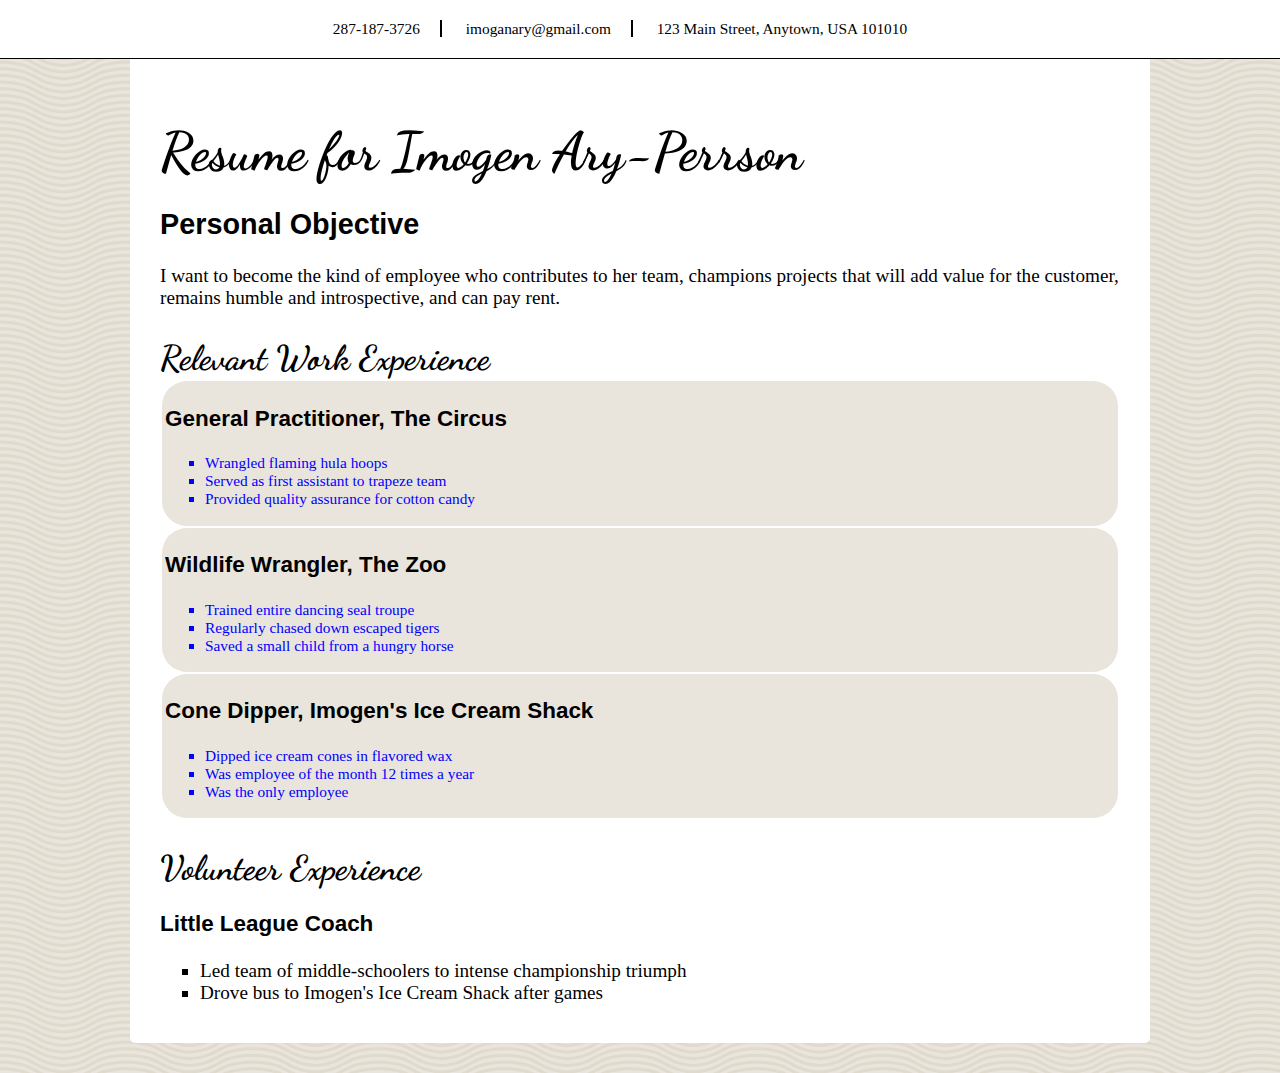
<file: css/css-demo/index.html>
<!DOCTYPE html>
<html>
<head>
  <title>Resume</title>
  <!-- We're using Google Fonts, which you can also do on your sites, but you don't need to know how for any assessments in this unit. -->
  <link href='https://fonts.googleapis.com/css?family=Dancing+Script' rel='stylesheet' type='text/css'>
  <link rel="stylesheet" href="styles/elegant-styles.css" type="text/css">
  <link rel="stylesheet" href="styles/fixed-contact.css" type="text/css">
  <link rel="stylesheet" href="styles/practice.css" type="text/css">

</head>
<body>
  <h1 id="resume-title">Resume for Imogen Ary-Perrson</h1>
  <section id="personal-objective">
    <h2>Personal Objective</h2>
    <p>I want to become the kind of employee who contributes to her team, champions projects that will add value for the customer, remains humble and introspective, and can pay rent.</p>
  </section>
  <section id="contact-info">
    <p>287-187-3726</p>
    <p>imoganary@gmail.com</p>
    <p>123 Main Street, Anytown, USA 101010</p>
  </section>

  <section id="work-experience">
    <h2 class="experience-category">Relevant Work Experience</h2>
    <section class="job">
      <h3>General Practitioner, The Circus</h3>
      <ul class='accomplishments'>
        <li>Wrangled flaming hula hoops</li>
        <li>Served as first assistant to trapeze team</li>
        <li class="featured">Provided quality assurance for cotton candy</li>
      </ul>
    </section>
    <section class="job">
      <h3>Wildlife Wrangler, The Zoo</h3>
      <ul class='accomplishments'>
        <li>Trained entire dancing seal troupe</li>
        <li>Regularly chased down escaped tigers</li>
        <li class="featured">Saved a small child from a hungry horse</li>
      </ul>
    </section>
    <section class="job">
      <h3>Cone Dipper, Imogen's Ice Cream Shack</h3>
      <ul class='accomplishments'>
        <li>Dipped ice cream cones in flavored wax</li>
        <li class="featured">Was employee of the month 12 times a year</li>
        <li>Was the only employee</li>
      </ul>
    </section>
  </section>

  <section id="volunteer-experience">
    <h2 class="experience-category">Volunteer Experience</h1>
    <section class="volunteer-gig">
      <h3>Little League Coach</h3>
      <ul>
        <li>Led team of middle-schoolers to intense championship triumph</li>
        <li>Drove bus to Imogen's Ice Cream Shack after games</li>
      </ul>
    </section>
  </section>
</body>
</html>
</file>
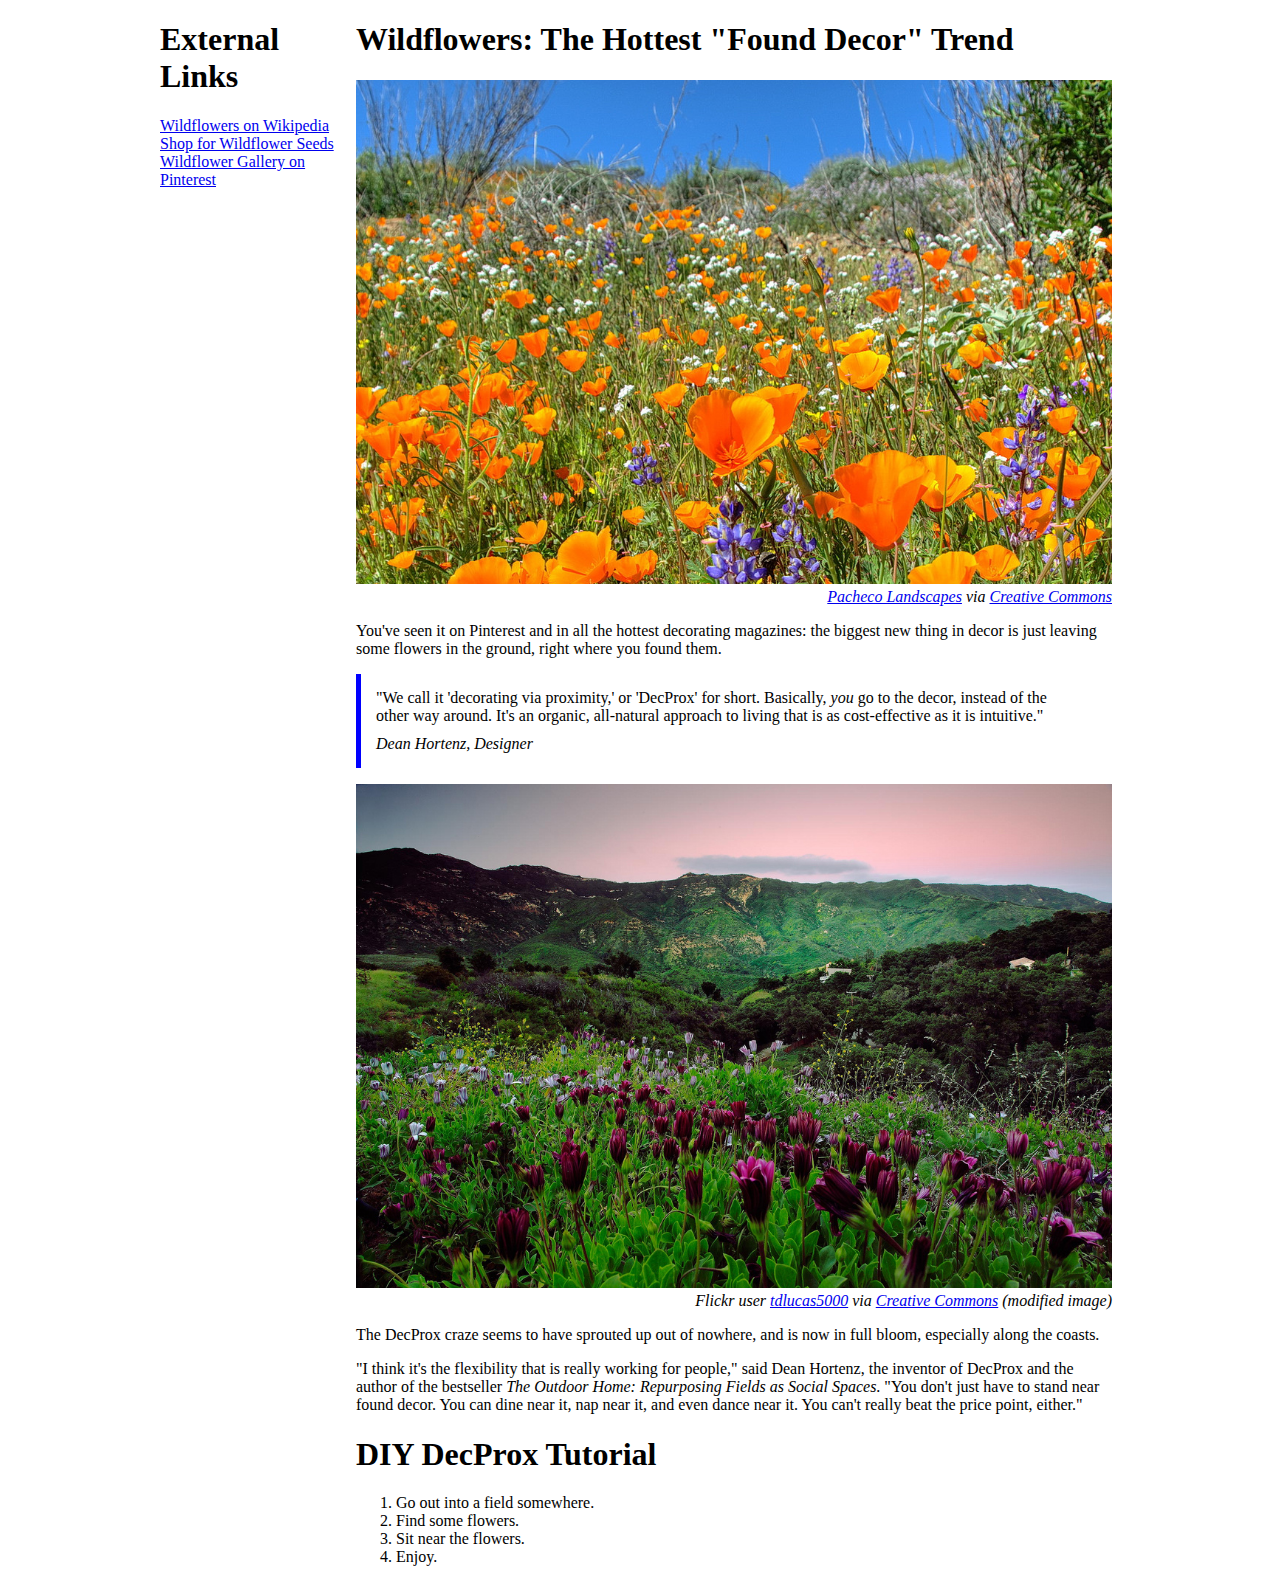
<file: css/responsive-design/index.html>
<!DOCTYPE html>
<html>
<head>
  <title>Wildflowers Article</title>
  <link rel="stylesheet" href="style.css" type="text/css">
</head>
<body>
  <section id="external-links">
    <h1>External Links</h1>
    <ul>
      <li><a href="https://en.wikipedia.org/wiki/Wildflower">Wildflowers on Wikipedia</a></li>
      <li><a href="http://www.americanmeadows.com/wildflower-seeds">Shop for Wildflower Seeds</a></li>
      <li><a href="https://www.pinterest.com/pscheen/wildflowers/">Wildflower Gallery on Pinterest</a></li>
    </ul>
  </section>
  <main>
    <h1>Wildflowers: The Hottest "Found Decor" Trend</h1>
    <figure>
      <img src="images/orange_flowers.jpg" alt="orange wildflowers">
      <figcaption><a href="https://www.flickr.com/photos/pachecophotography/5595444482/in/[base64]">Pacheco Landscapes</a> via <a href="https://creativecommons.org/licenses/by-nd/2.0/">Creative Commons</a></figcaption>
    </figure>
    <p>You've seen it on Pinterest and in all the hottest decorating magazines: the biggest new thing in decor is just leaving some flowers in the ground, right where you found them.</p>
    <blockquote>
      "We call it 'decorating via proximity,' or 'DecProx' for short. Basically, <em>you</em> go to the decor, instead of the other way around. It's an organic, all-natural approach to living that is as cost-effective as it is intuitive."
      <cite>Dean Hortenz, Designer</cite>
    </blockquote>
    <figure>
      <img src="images/purple_flowers.jpg" alt="purple flowers">
      <figcaption>Flickr user <a href="https://www.flickr.com/photos/tdlucas5000/16589511247/in/[base64]">tdlucas5000</a> via <a href="https://creativecommons.org/licenses/by/2.0/">Creative Commons</a> (modified image)</figcaption>
    </figure>
    <p>The DecProx craze seems to have sprouted up out of nowhere, and is now in full bloom, especially along the coasts.</p>
    <p>"I think it's the flexibility that is really working for people," said Dean Hortenz, the inventor of DecProx and the author of the bestseller <em>The Outdoor Home: Repurposing Fields as Social Spaces</em>. "You don't just have to stand near found decor. You can dine near it, nap near it, and even dance near it. You can't really beat the price point, either."</p>
    <h1>DIY DecProx Tutorial</h1>
    <ol>
      <li>Go out into a field somewhere.</li>
      <li>Find some flowers.</li>
      <li>Sit near the flowers.</li>
      <li>Enjoy.</li>
    </ol>
  </main>
</body>
</html>
</file>
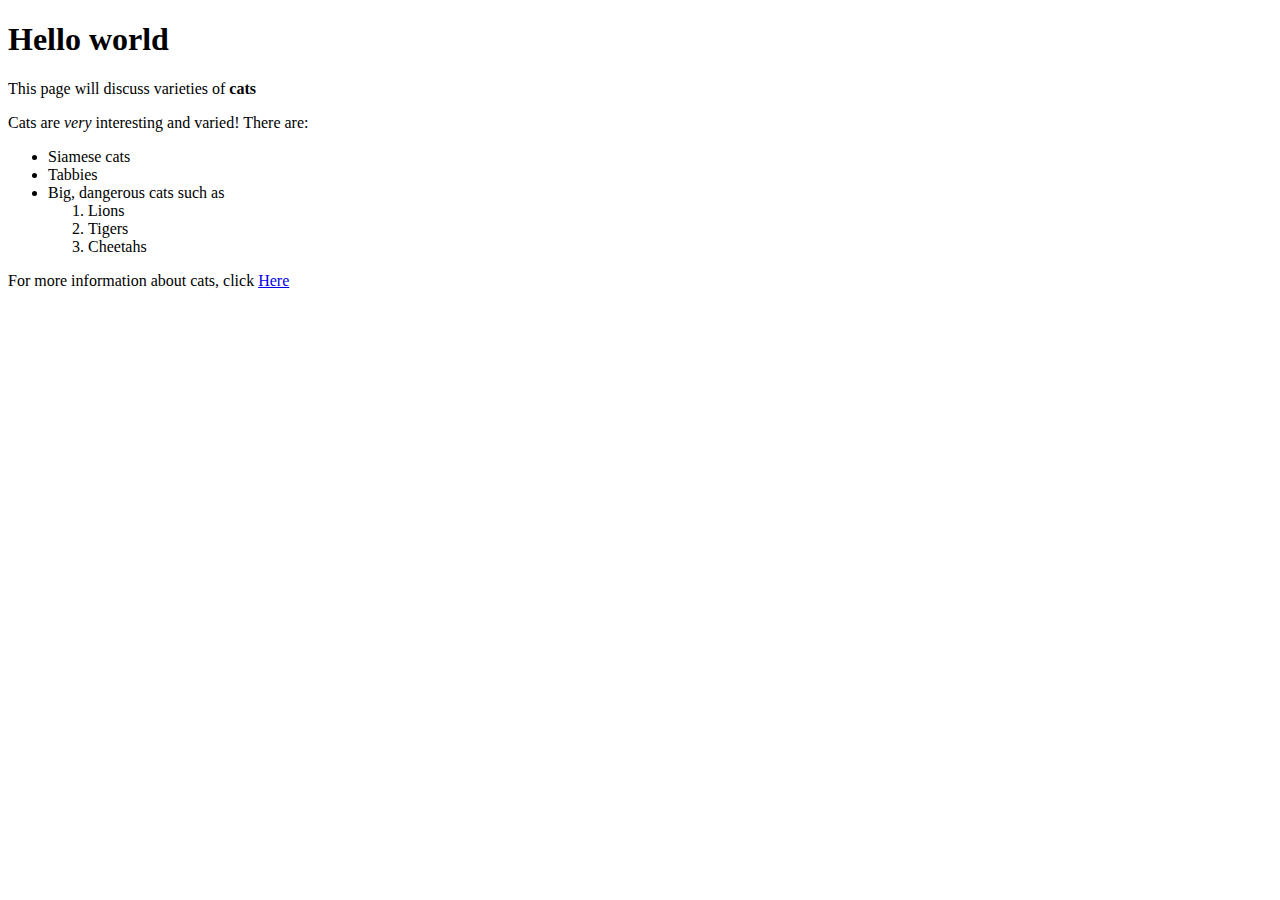
<file: html/web_basics/index.html>
<!DOCTYPE html>
<html>
  <head>
    <meta charset="utf-8">
    <title>My Webpage Title</title>
  </head>
  <body>
    <h1>Hello world</h1>
    <p>This page will discuss varieties of <strong>cats</strong></p>
    <p>Cats are <em>very</em> interesting and varied! There are:</p>
    <ul>
      <li>Siamese cats</li>
      <li>Tabbies</li>
      <li>Big, dangerous cats such as
        <ol>
          <li>Lions</li>
          <li>Tigers</li>
          <li>Cheetahs</li>
        </ol>
      </li>
    </ul>

    <p>For more information about cats, click
      <a href='https://en.wikipedia.org/wiki/Cat'>Here</a></p>

  </body>
</html>
</file>
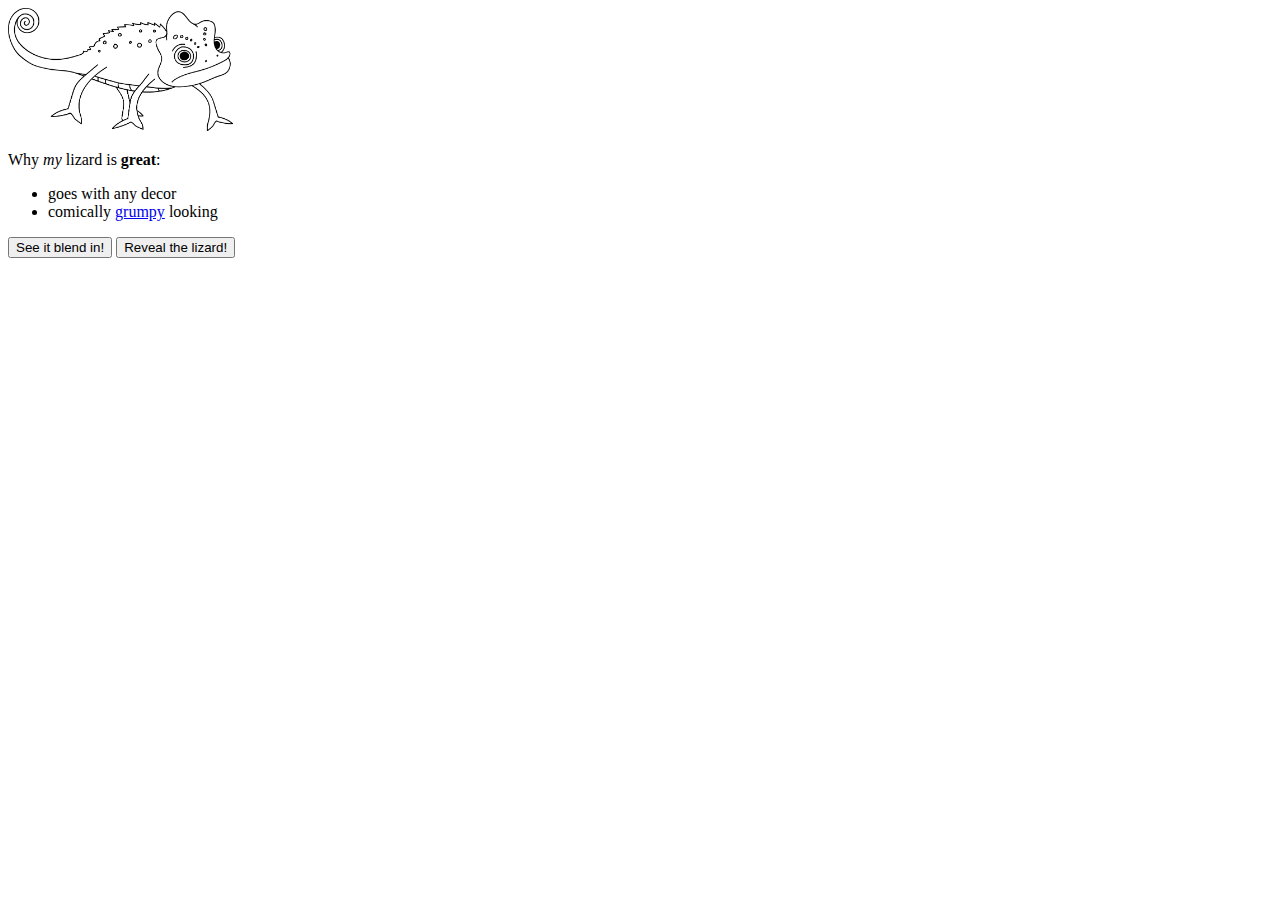
<file: web_dev/chameleon/index.html>
<!DOCTYPE html>
<html>
<head>
  <title>About My Pet</title>
  <link rel="stylesheet" href="style.css">
</head>
<body>
  <div id="about-my-pet">
    <img id="lizard-photo" src="chameleon.png">
    <p>Why <em>my</em> lizard is <strong>great</strong>:</p>
    <ul>
      <li>goes with any decor</li>
      <li>comically <a href="http://grumpy.com">grumpy</a> looking</li>
    </ul>
    <button>See it blend in!</button>
    <button>Reveal the lizard!</button>
  </div>
  <script src="script.js"></script>
</body>
</html>
</file>
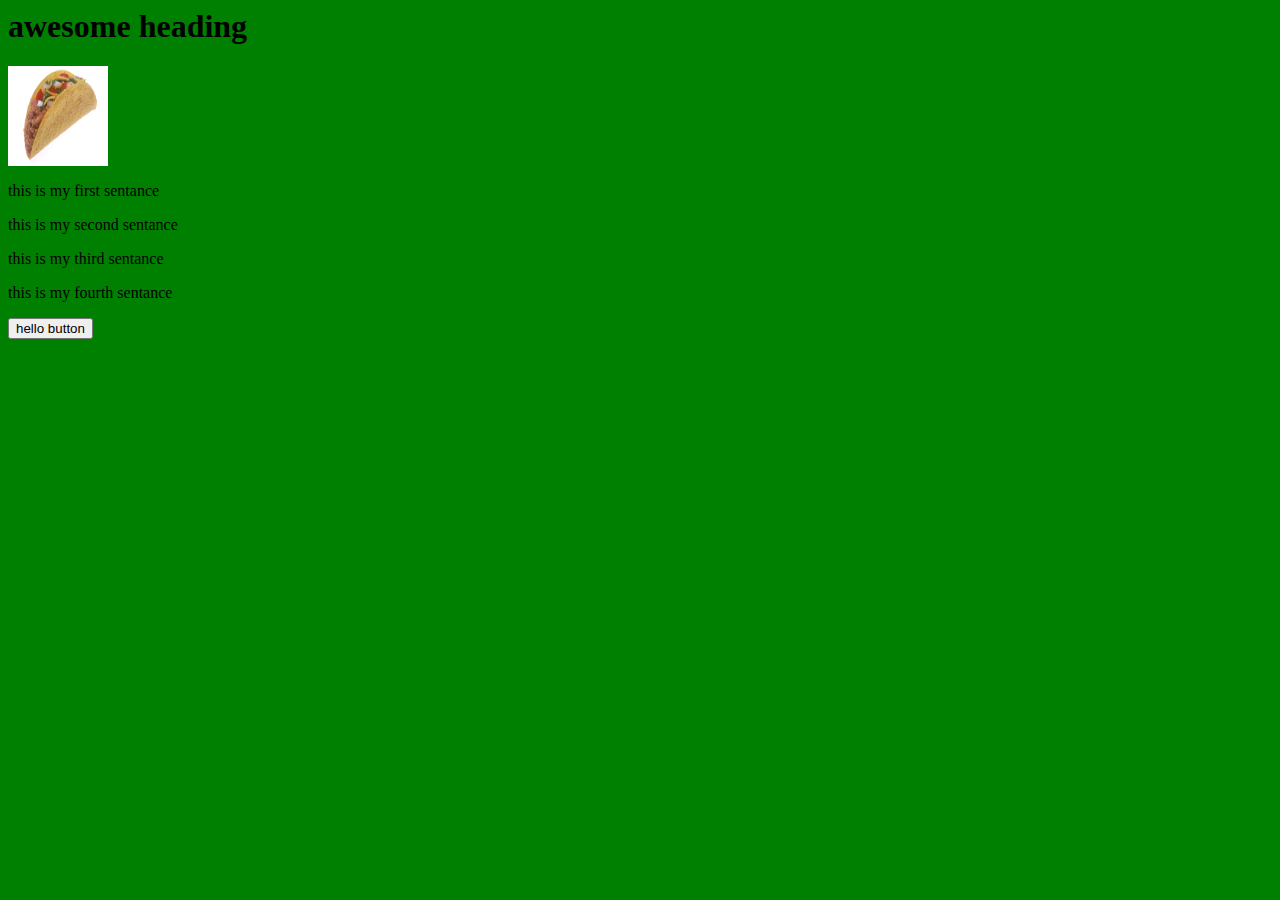
<file: web_dev/client_side_js/index.html>
<! DOCTYPE html>
<html lang="en-us">
  <head>
    <meta charset="utf-8">

    <title>this is a title</title>

  </head>
<body>
  <h1> awesome heading</h1>
  <img src="taco.jpg" style="width: 100px; height: 100px;">

  <p> this is my first sentance</p>
  <p> this is my second sentance</p>
  <p> this is my third sentance</p>
  <p> this is my fourth sentance</p>

  <button>hello button</button>


<script src='script.js'></script>
</body>
</html>
</file>
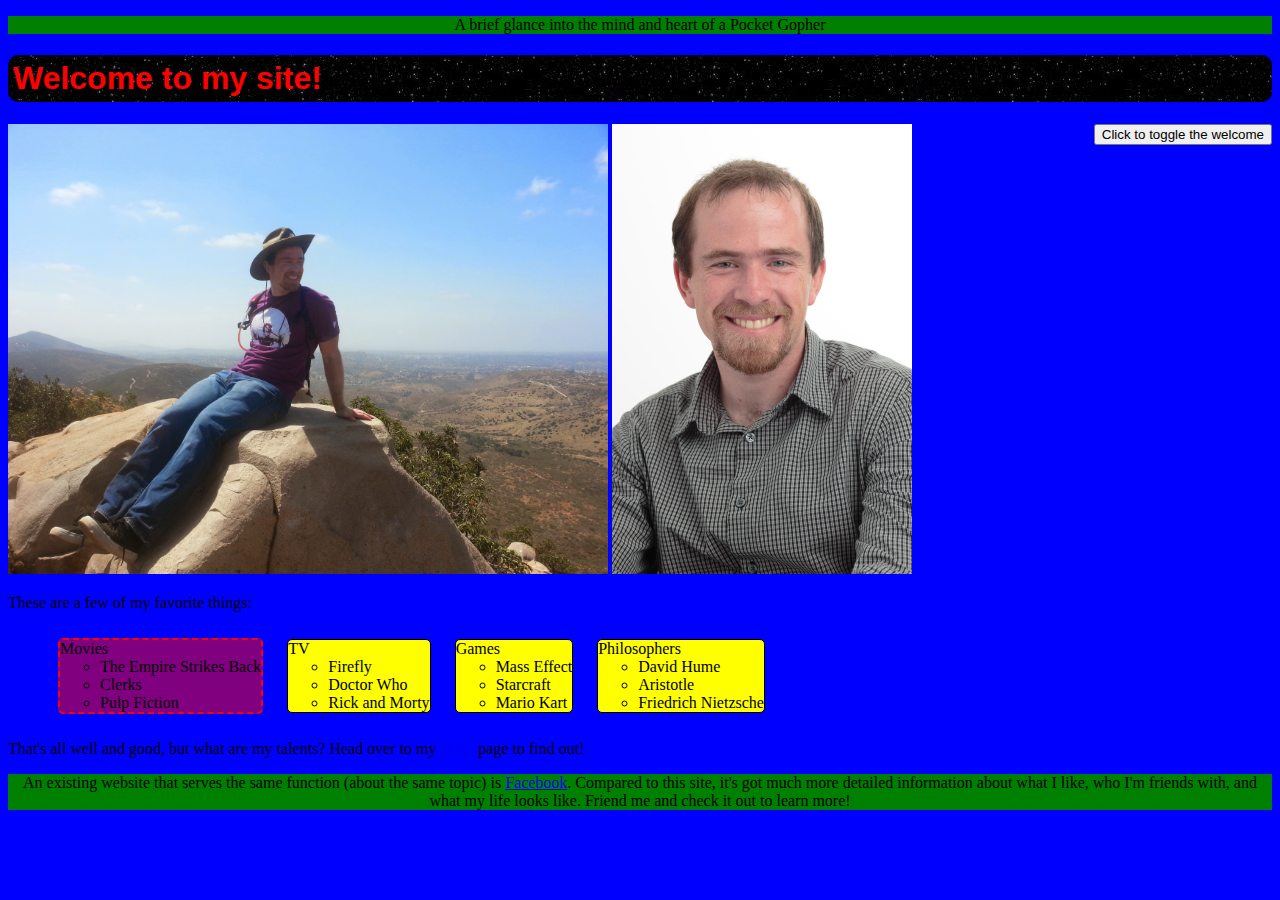
<file: web_dev/jquery/index.html>
<!DOCTYPE html>
<html>
  <head>
    <meta charset="utf-8">
    <title>Elliot's personal webpage</title>
    <link rel="stylesheet" href="styles.css" type="text/css">
  </head>
  <body>
    <header><p>A brief glance into the mind and heart of a Pocket Gopher</p></header>
    <h1>Welcome to my site!</h1>
    <button>Click to toggle the welcome</button>
    <img src='images/ElliotOnMtFortuna.jpg' alt="ElliotOnMountain" height=450 width=600>
    <img src='images/Wolfe.jpg' alt="ElliotPortrait" height=450 width="300">

    <p>These are a few of my favorite things:</p>
    <p>
      <ol >
        <li class="other-lists" id='movie-list'>Movies
          <ul>
            <li>The Empire Strikes Back</li>
            <li>Clerks</li>
            <li>Pulp Fiction</li>
          </ul>
        </li>
        <li class="other-lists">TV
          <ul>
            <li>Firefly</li>
            <li>Doctor Who</li>
            <li>Rick and Morty</li>
          </ul>
        </li>
        <li class="other-lists">Games
          <ul>
            <li>Mass Effect</li>
            <li>Starcraft</li>
            <li>Mario Kart</li>
          </ul>
        </li>
        <li class="other-lists">Philosophers
          <ul>
            <li>David Hume</li>
            <li>Aristotle</li>
            <li>Friedrich Nietzsche</li>
          </ul>
        </li>
      </ol>

      <p>That's all well and good, but what are my talents? Head over to my
        <a href="skills.html">skills</a> page to find out!</p>

      <footer>
        <p>An existing website that serves the same function (about the same topic)
        is <a href='http://www.facebook.com/elliot.wolfe.58'>Facebook</a>. Compared to
        this site, it's got much more detailed information about what I like, who I'm friends
        with, and what my life looks like. Friend me and check it out to learn more!</p>
      </footer>

  <script type='text/javascript' src='jquery.js'></script>
  <script type='text/javascript' src='script.js'></script>
  </body>
</html>
</file>
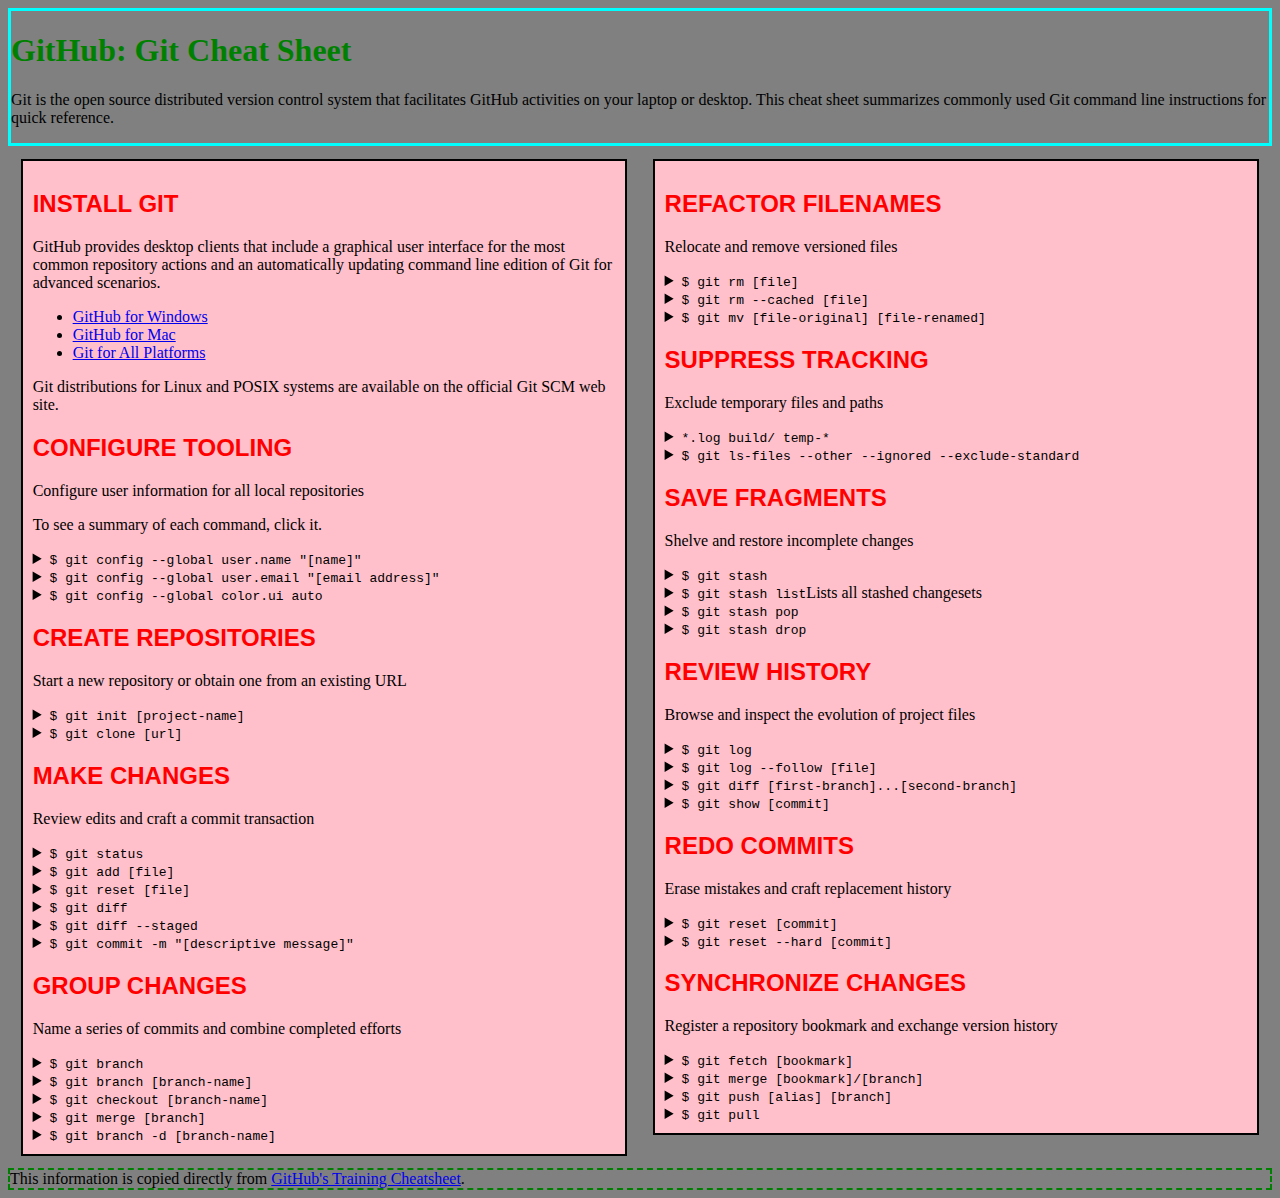
<file: gps/gps2-1.html>
<!DOCTYPE html>
<html lang="en">
  <head>
    <meta charset="UTF-8">
    <link rel="stylesheet" href="gps2-1.css">  <!-- Insert a link to the stylesheet here -->
    <title>Git Cheat Sheet</title>
  </head>

  <body>
    <header>
      <h1>GitHub: Git Cheat Sheet</h1>
      <p>Git is the open source distributed version control system that
        facilitates GitHub activities on your laptop or desktop.
        This cheat sheet summarizes commonly used Git command line
        instructions for quick reference.</p>
    </header>

    <section class="column-1">
      <article>
        <h2>INSTALL GIT</h2>
        <p>GitHub provides desktop clients that include a graphical user
        interface for the most common repository actions and an automatically
        updating command line edition of Git for advanced scenarios.</p>
        <ul>
          <li><a href="https://windows.github.com">GitHub for Windows</a></li>
          <li><a href="https://mac.github.com">GitHub for Mac</a></li>
          <li><a href="http://git-scm.com">Git for All Platforms</a></li>
        </ul>

        Git distributions for Linux and POSIX systems are available on the
        official Git SCM web site.
      </article>

      <article>
        <h2>CONFIGURE TOOLING</h2>
        <p>Configure user information for all local repositories</p>
        <p> To see a summary of each command, click it.</p>

        <details>
          <summary><code>$ git config --global user.name "[name]"</code></summary>
          <p>Sets the name you want attached to your commit transactions</p>
        </details>

        <details>
          <summary><code>$ git config --global user.email "[email address]"</code></summary>
          <p>Sets the email you want atached to your commit transactions</p>
        </details>

        <details>
          <summary><code>$ git config --global color.ui auto</code></summary>
          <p>Enables helpful colorization of command line output</p>
        </details>
      </article>

      <article>
        <h2>CREATE REPOSITORIES</h2>
        <p>Start a new repository or obtain one from an existing URL</p>

        <details>
          <summary><code>$ git init [project-name]</code></summary>
          <p>Creates a new local repository with the specified name</p>
        </details>

        <details>
          <summary><code>$ git clone [url]</code></summary>
          <p>Downloads a project and its entire version history</p>
        </details>
      </article>

      <article>
        <h2>MAKE CHANGES</h2>
        <p>Review edits and craft a commit transaction</p>

        <details>
          <summary><code>$ git status</code></summary>
          <p>Lists all new or modified files to be committed</p>
        </details>

        <details>
          <summary><code>$ git add [file]</code></summary>
          <p>Snapshots the file in preparation for versioning</p>
        </details>

        <details>
          <summary><code>$ git reset [file]</code></summary>
          <p>Unstages the file, but preserve its contents</p>
        </details>

        <details>
          <summary><code>$ git diff</code></summary>
          <p>Shows file differences not yet staged</p>
        </details>

        <details>
          <summary><code>$ git diff --staged</code></summary>
          <p>Shows file differences between staging and the last file version</p>
        </details>

        <details>
          <summary><code>$ git commit -m "[descriptive message]"</code></summary>
          <p>Records file snapshots permanently in version history</p>
        </details>
      </article>

      <article>
        <h2>GROUP CHANGES</h2>
        <p>Name a series of commits and combine completed efforts</p>

        <details>
          <summary><code>$ git branch</code></summary>
          <p>Lists all local branches in the current repository</p>
        </details>

        <details>
          <summary><code>$ git branch [branch-name]</code></summary>
          <p>Creates a new branch</p>
        </details>

        <details>
          <summary><code>$ git checkout [branch-name]</code></summary>
          <p>Switches to the specified branch and updates the working directory</p>
        </details>

        <details>
          <summary><code>$ git merge [branch]</code></summary>
          <p>Combines the specified branch’s history into the current branch</p>
        </details>

        <details>
          <summary><code>$ git branch -d [branch-name]</code></summary>
          <p>Deletes the specified branch</p>
        </details>
      </article>
    </section>

    <section class="column-2">
      <article>
        <h2>REFACTOR FILENAMES</h2>
        <p>Relocate and remove versioned files</p>

        <details>
          <summary><code>$ git rm [file]</code></summary>
          <p>Deletes the file from the working directory and stages the deletion</p>
        </details>

        <details>
          <summary><code>$ git rm --cached [file]</code></summary>
          <p>Removes the file from version control but preserves the file locally</p>
        </details>

        <details>
          <summary><code>$ git mv [file-original] [file-renamed]</code></summary>
          <p>Changes the file name and prepares it for commit</p>
        </details>
      </article>

      <article>
        <h2>SUPPRESS TRACKING</h2>
        <p>Exclude temporary files and paths</p>

        <details>
          <summary><code>*.log
                    build/
                    temp-*
          </code></summary>
          <p>A text file named .gitignore suppresses accidental versioning of files and paths matching the specified paterns</p>
        </details>

        <details>
          <summary><code>$ git ls-files --other --ignored --exclude-standard</code></summary>
          <p>Lists all ignored files in this project</p>
        </details>
      </article>

      <article>
        <h2>SAVE FRAGMENTS</h2>
        <p>Shelve and restore incomplete changes</p>

        <details>
          <summary><code>$ git stash</code></summary>
          <p>Temporarily stores all modified tracked files</p>
        </details>

        <details>
          <summary><code>$ git stash list</code>Lists all stashed changesets</summary>
          <p></p>
        </details>

        <details>
          <summary><code>$ git stash pop</code></summary>
          <p>Restores the most recently stashed files</p>
        </details>

        <details>
          <summary><code>$ git stash drop</code></summary>
          <p>Discards the most recently stashed changeset</p>
        </details>

      </article>

      <article>
        <h2>REVIEW HISTORY</h2>
        <p>Browse and inspect the evolution of project files</p>

        <details>
          <summary><code>$ git log</code></summary>
          <p>Lists version history for the current branch</p>
        </details>

        <details>
          <summary><code>$ git log --follow [file]</code></summary>
          <p>Lists version history for a file, including renames</p>
        </details>

        <details>
          <summary><code>$ git diff [first-branch]...[second-branch]</code></summary>
          <p>Shows content differences between two branches</p>
        </details>

        <details>
          <summary><code>$ git show [commit]</code></summary>
          <p>Outputs metadata and content changes of the specified commit</p>
        </details>
      </article>

      <article>
        <h2>REDO COMMITS</h2>
        <p>Erase mistakes and craft replacement history</p>

        <details>
          <summary><code>$ git reset [commit]</code></summary>
          <p>Undoes all commits after [commit], preserving changes locally</p>
        </details>

        <details>
          <summary><code>$ git reset --hard [commit]</code></summary>
          <p>Discards all history and changes back to the specified commit</p>
        </details>
      </article>

      <article>
        <h2>SYNCHRONIZE CHANGES</h2>
        <p>Register a repository bookmark and exchange version history</p>

        <details>
          <summary><code>$ git fetch [bookmark]</code></summary>
          <p>Downloads all history from the repository bookmark</p>
        </details>

        <details>
          <summary><code>$ git merge [bookmark]/[branch]</code></summary>
          <p>Combines bookmark’s branch into current local branch</p>
        </details>

        <details>
          <summary><code>$ git push [alias] [branch]</code></summary>
          <p>Uploads all local branch commits to GitHub</p>
        </details>

        <details>
          <summary><code>$ git pull</code></summary>
          <p>Downloads bookmark history and incorporates changes</p>
        </details>
      </article>
    </section>

    <footer>
      This information is copied directly from <a href="https://training.github.com/kit/downloads/github-git-cheat-sheet.pdf">GitHub's Training Cheatsheet</a>.
    </footer>
  <!-- Having done this exercise, I fel more confident with
CSS positioning. I did well with the learning competencies covered in this
GPS, and am ready to move on to the next segment of the curriculum. -->
  </body>
</html>
</file>
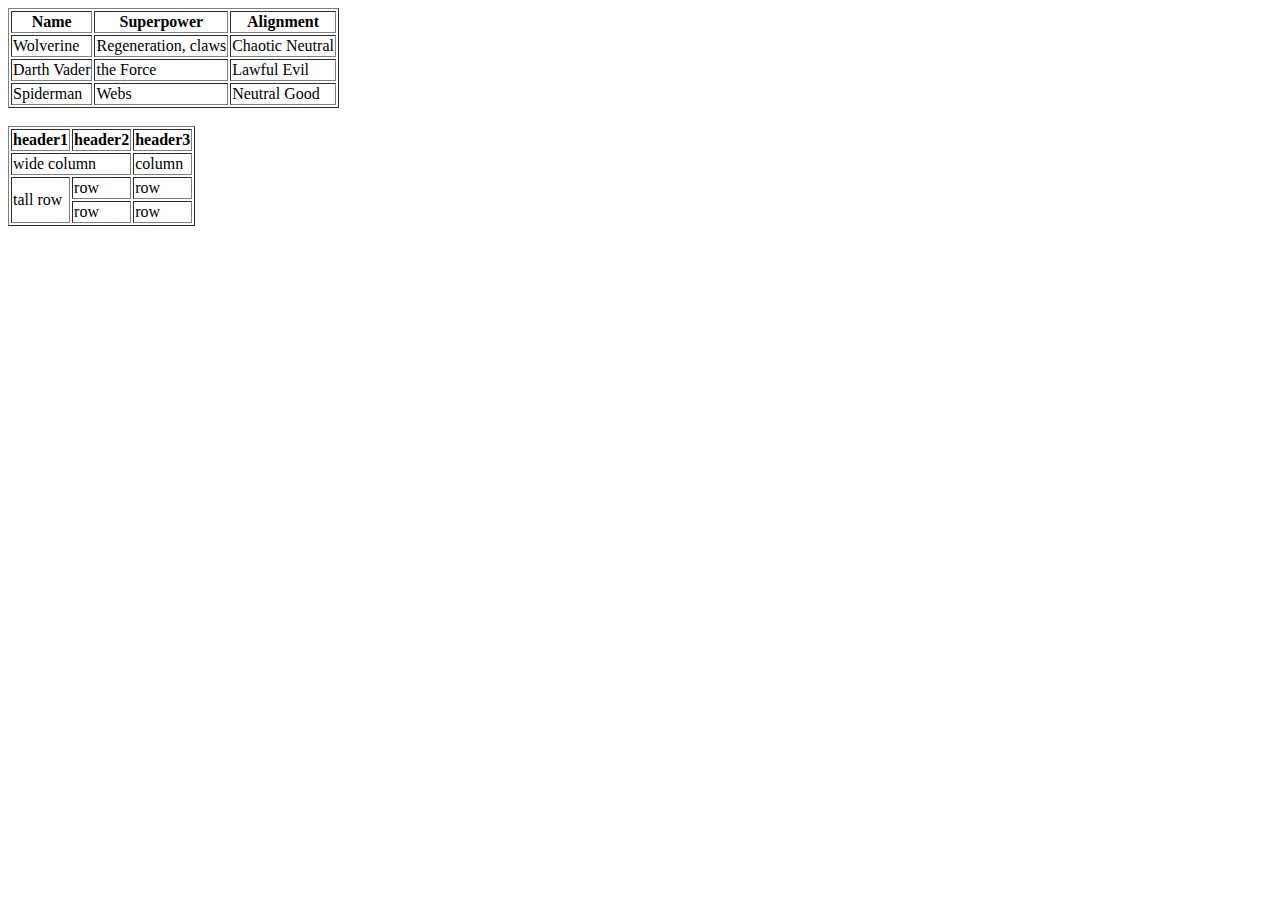
<file: html/table-practice.html>
<!DOCTYPE html>
<html>
  <head>
    <meta charset="utf-8">
    <title>Superheroes/Villains</title>
  </head>
  <body>
    <table border=1>
      <tr>
        <th>Name</th>
        <th>Superpower</th>
        <th>Alignment</th>
      </tr>
      <tr>
        <td>Wolverine</td>
        <td>Regeneration, claws</td>
        <td>Chaotic Neutral</td>
      </tr>
      <tr>
        <td>Darth Vader</td>
        <td>the Force</td>
        <td>Lawful Evil</td>
      </tr>
      <tr>
        <td>Spiderman</td>
        <td>Webs</td>
        <td>Neutral Good</td>
      </tr>
    </table>
    <br>

    <table border="1">
      <tr>
        <th>header1</th>
        <th>header2</th>
        <th>header3</th>
      </tr>
      <tr>
        <td colspan="2">wide column</td>
        <td>column</td>
      </tr>
      <tr>
        <td rowspan="2">tall row</td>
        <td>row</td>
        <td>row</td>
      </tr>
      <tr>
        <td>row</td>
        <td>row</td>
      </tr>
    </table>

  </body>
</html>
</file>
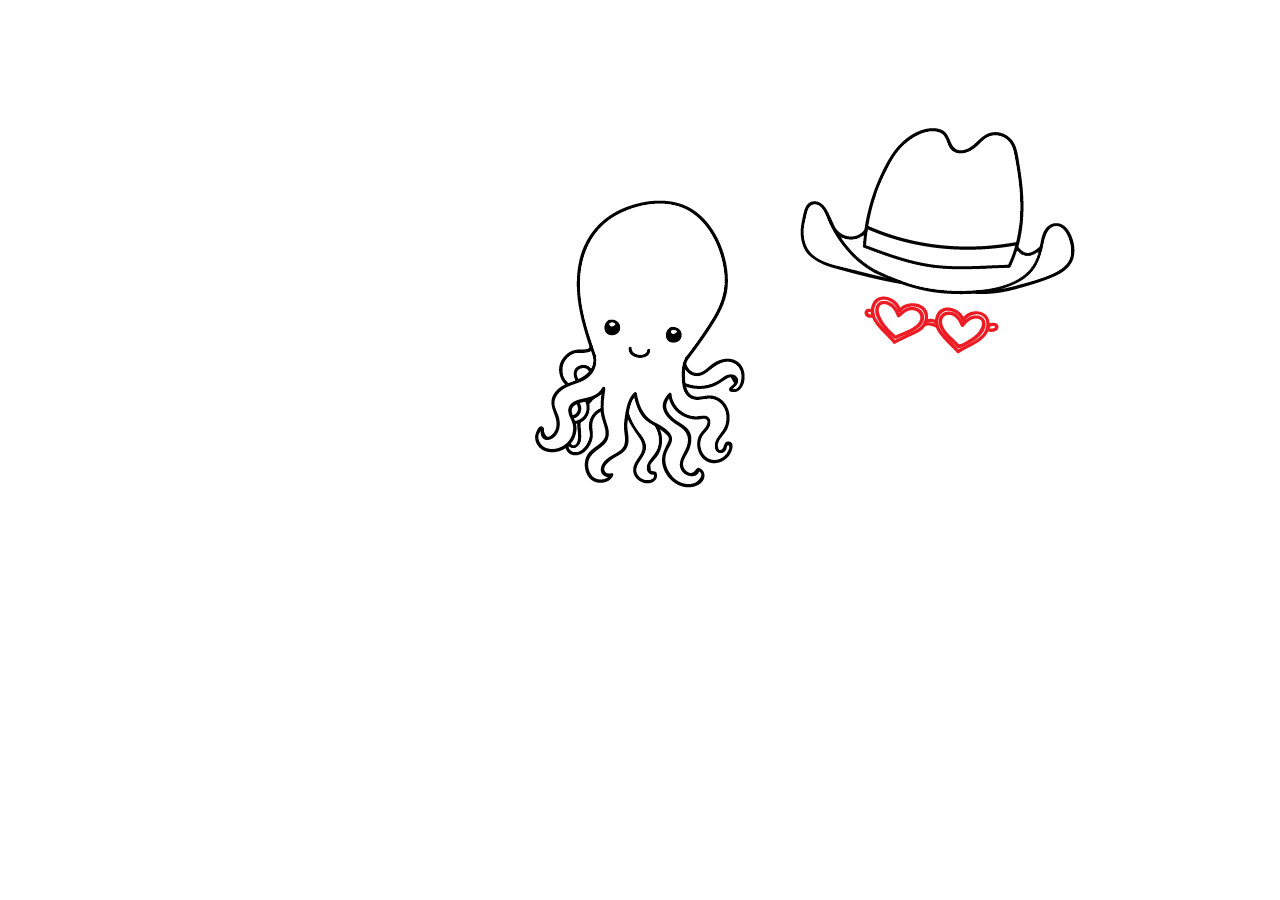
<file: css/positioning/octopus.html>
<!DOCTYPE html>
<html>
  <head>
    <meta charset="utf-8">
    <title>Octopus</title>
    <link rel='stylesheet' type='text/css' href='octo-style.css'>
  </head>
  <body>
    <img id="octopus" src='octopus.png'>
    <img id='hat' src='hat.png'>
    <img id='glasses' src='glasses.png'>

  </body>
</html>
</file>
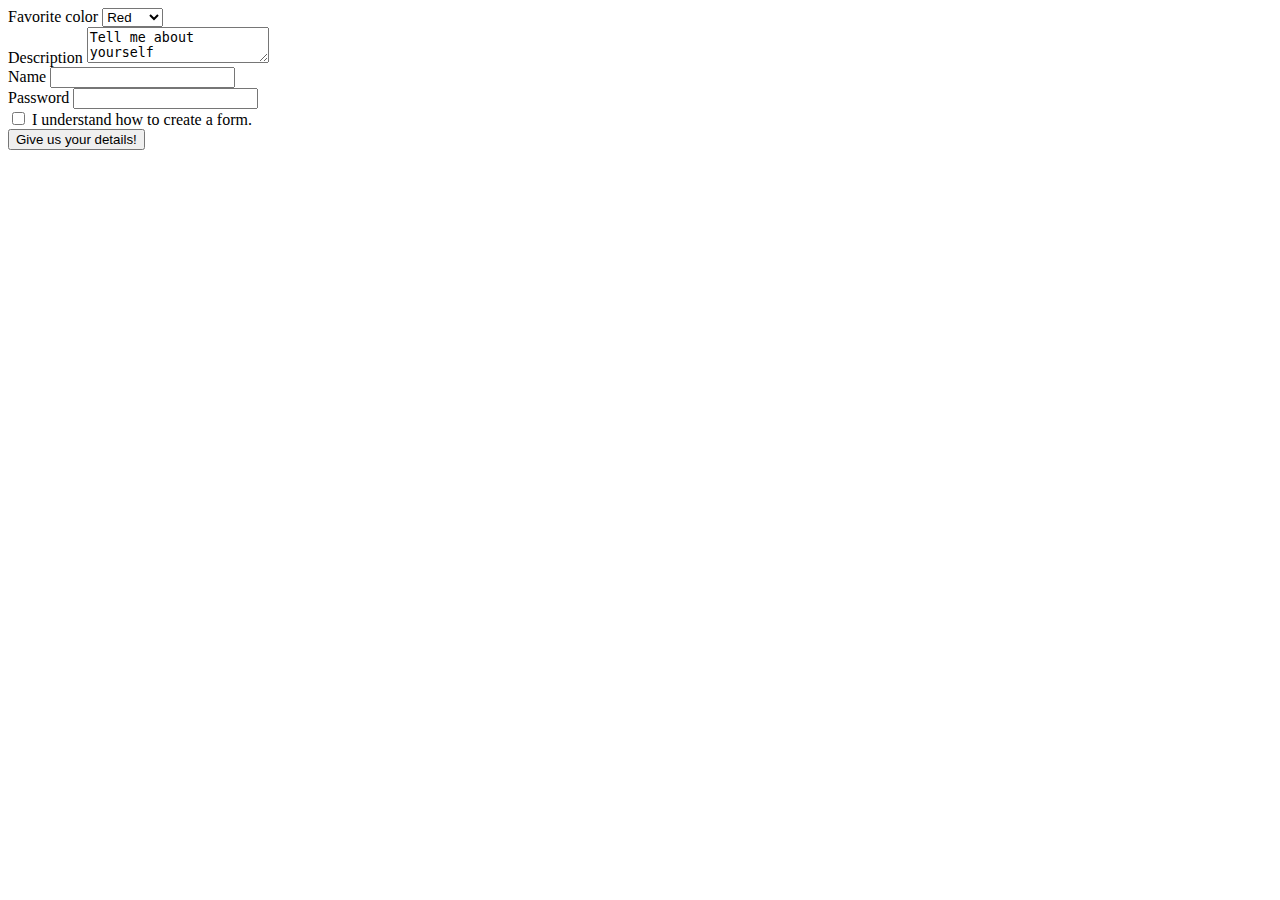
<file: html/forms/practice-form.html>
<!DOCTYPE html>
<html>
  <head>
    <meta charset="utf-8">
    <title>Form</title>
  </head>
  <body>
    <form name='practice_form' action="success.html" method='post'>
      <label> Favorite color</label>
      <select name='favorite_color'>
        <option value='red'>Red</option>
        <option value='blue'>Blue</option>
        <option value='purple'>Purple</option>
      </select>
      <br>

      <label>Description</label>
      <textarea name='description'>Tell me about yourself</textarea>
      <br>

      <label>Name</label>
      <input type='text' name='name'>
      <br>
      <label>Password</label>
      <input type='password' name='password'>
      <br>
      <input type="checkbox" name="cb-understand-forms" value="agree">
      I understand how to create a form.
      <br>
      <button type="submit">Give us your details!</button>
    </form>
  </body>
</html>
</file>
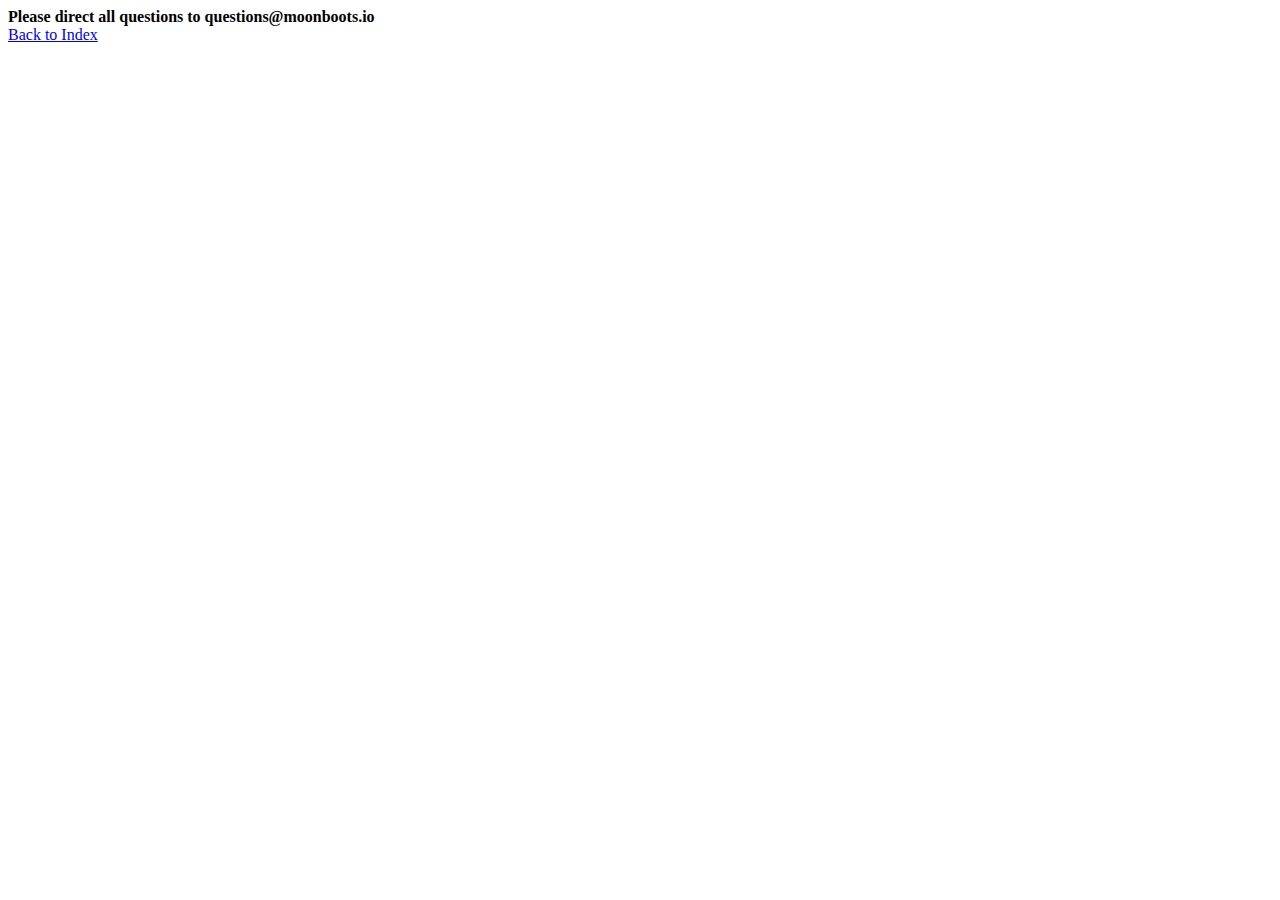
<file: html/moon_bootz/contact.html>
<!DOCTYPE html>
<html>
  <head>
    <meta charset="utf-8">
    <title>Contact us!</title>
  </head>
  <body>
    <b>Please direct all questions to questions@moonboots.io</b>


    <footer><a href="index.html">Back to Index </a></footer>

  </body>
</html>
</file>
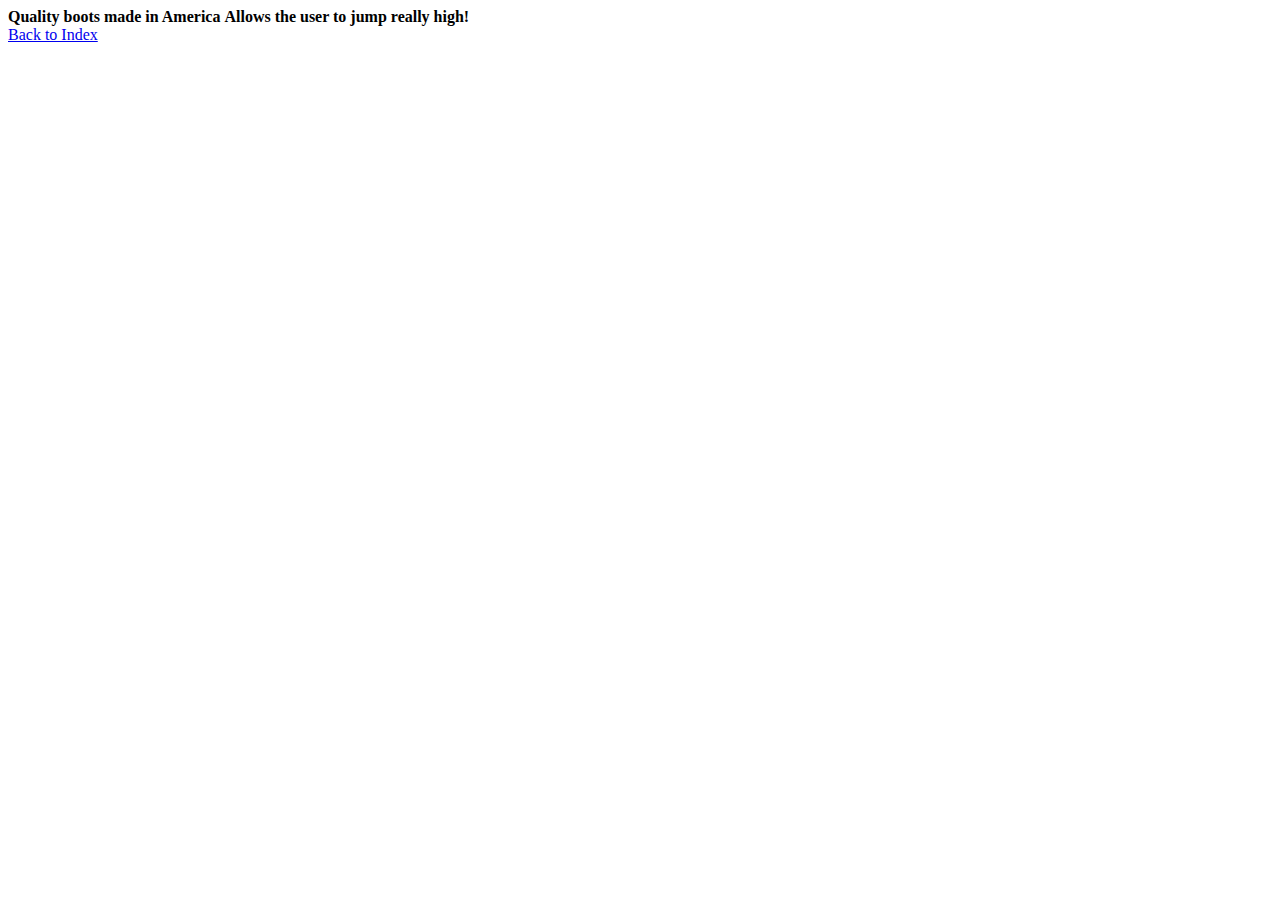
<file: html/moon_bootz/product_details.html>
<!DOCTYPE html>
<html>
  <head>
    <meta charset="utf-8">
    <title>Product overview</title>
  </head>
  <body>
    <b>Quality boots made in America</b>
    <b>Allows the user to jump really high!</b>

    <footer><a href="index.html">Back to Index </a></footer>
  </body>
</html>
</file>
<file: css/css-demo/styles/elegant-styles.css>
/* You can use an HTML tag as a selector ... */

html {
  background-image: url("../images/wov.png");
}

body {
  font-family: "Georgia", serif;
  padding: 20px 30px;
  border-radius: 5px;
  background-color: white;
  margin: 30px auto;
  max-width: 960px;
  font-size: 1.2em;
}

ul {
  list-style-type: square;
}

/* You can select multiple tags at once! */

h1, h2, h3, h4, h5, h6 {
  font-family: "Helvetica", sans-serif;
}

/* 

You can select a class (preceded by a period) 
or ID (preceded by a hash).

In HTML, a class is assigned like this:
<p class="your-class-here">some text</p>

An ID is assigned like this:
<p id="your-id-here">some text</p>

A given ID should only be used once in a document.
A given class can be used multiple times in a document.

*/

.experience-category, #resume-title {
  font-family: 'Dancing Script', cursive;
  margin-bottom: 0;
}

/* You can use a tag AND a class
to make the rule more specific. */

h2.experience-category {
  font-size: 1.8em;
}

h1#resume-title {
  font-size: 2.8em;
  margin-top: 0;
}

/* You can select the child tag of
an element of a certain class (the p
is nested inside the contact-info section) */

#contact-info p {
  line-height: .8;
}
</file>
<file: css/css-demo/styles/fixed-contact.css>
section#contact-info {
  position: fixed;
  top: 0px;
  right: 0px;
  text-align: center;
  width: 100%;
  background-color: white;
  border-bottom: 1px solid black;
  padding: 20px;
}

h1#resume-title {
  margin-top: 70px;
}

section#contact-info p {
  display: inline;
  padding-right: 20px;
  padding-left: 20px;
  border-right: 2px solid black;
}

/* We use the last-of-type selector
to avoid the appearance of an extra
border. */

section#contact-info p:last-of-type {
  border-right: none;
}

h1:hover {
  color: green;
}

.job li {
  color: blue;
}
</file>
<file: css/css-demo/styles/practice.css>
#contact-info {
  font-size: 0.8em;
}

.job {
  background-color: #e9e5dc;
  border-radius: 25px;
  padding-left: 3px;
  padding-top: 2px;
  padding-bottom: 2px;
  margin: 2px;
}

.accomplishments {
  font-size: 0.8em;
}
</file>
<file: css/responsive-design/style.css>
body {
  max-width: 960px;
  margin: 0 auto;
}

blockquote {
  border-left: 5px solid blue;
  padding: 15px;
  margin-left: 0px;
}

cite {
  display: block;
  margin-top: 10px;
}

#external-links ul {
  list-style-type: none;
  padding-left: 0px;
}

#external-links {
  width: 20%;
  min-width: 100px;
  display: inline-block;
  vertical-align: top;
}

main {
  width: 756px;
  display: inline-block;
}

/* you're welcome to edit the
image, figure, and figcaption CSS if you'd like,
but it's optional! */
img {
  width: 100%;
}

figure {
  margin-left: 0px;
  margin-right: 0px;
}

figcaption {
  font-style: italic;
  text-align: right;
}

@media screen and (max-width: 685px) {
  h1 {
    font-size: 1.4em;
  }
}

@media screen and (max-width: 960px) {
  main {
    width: 100%;
  }
}


/*@media screen and (max-width: 500px) {
  body {
    background-color: hotpink;
  }
}*/
</file>
<file: web_dev/chameleon/style.css>
#lizard-photo {
  width: 225px;
  height: auto;
}
</file>
<file: web_dev/jquery/styles.css>
body {
  background: blue;
}

h1 {
  font-family: Helvetica;
  color: red;
  background-image: url("images/space2.jpg");
  border-radius: 10px;
  padding: 5px;
}

table {
  padding: 7px;
  border: 2px solid red;
  border-radius: 1px;
}

#movie-list {
  background-color: purple;
  border: 2px dashed red;
  border-radius: 5px;
  margin: 10px;
  display: inline-table;
}

footer, header {
  text-align: center;
  background-color: green;
}

.other-lists {
  background-color: yellow;
  border: 1px solid black;
  border-radius: 5px;
  margin: 10px;
  display: inline-table;
}

a:visited {
  color: orange;
}

button {
  float: right;
}

@media screen and (max-width: 750px) {
  img {
    display: block;
    width: 80%
  }
}
</file>
<file: gps/gps2-1.css>
section {
  border: 2px solid black;
  float: left;
  width: 48%;
  margin: 1%;
  padding: 10px;
  box-sizing: border-box;
  background-color: pink;
}

header {
  border: 3px solid aqua;
}

footer {
  clear: both;
  border: 2px dashed green;
}

h2 {
  font-family: Helvetica;
  color: red;
}

a:hover {
  font-family: sans-serif;
  color: orange;
}

body {
  background-color: grey;
}

h1 {
  color: green;
  font-style: bold;
}
</file>
<file: css/positioning/octo-style.css>
#octopus {
  display: block;
  margin: auto;
  margin-top: 200px;
}

#hat {
  position: absolute;
  left: 50em;
  top: 8em;
}

#glasses {
  position: absolute;
  left: 54em;
  top: 18.5em;
}
</file>
